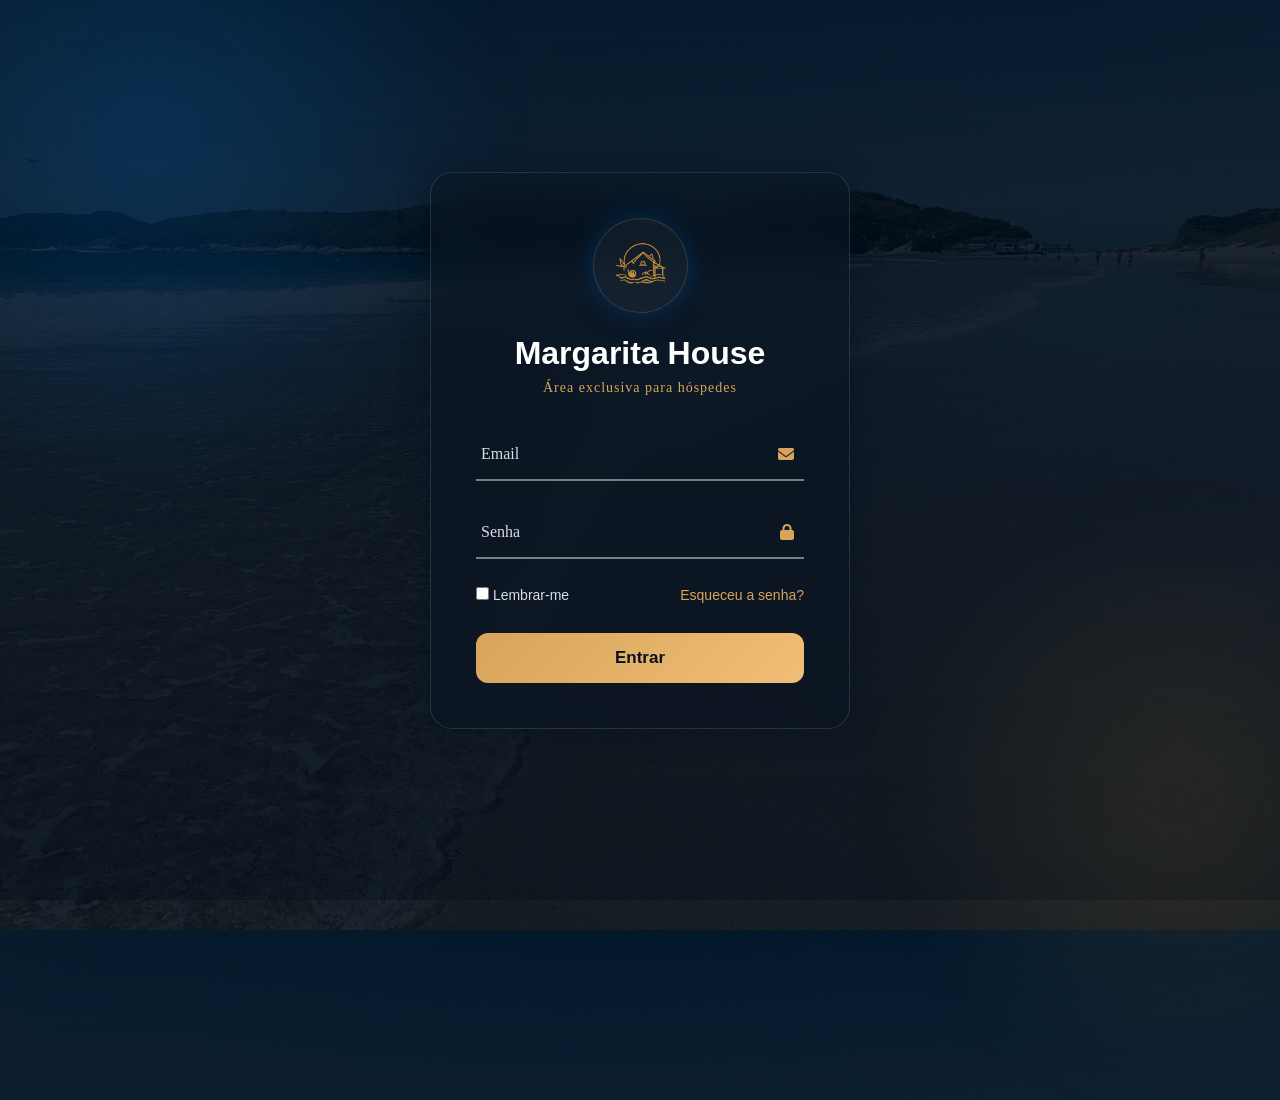
<file: login.html>
<!DOCTYPE html>
<html lang="en">

<head>
    <meta charset="UTF-8">
    <meta name="viewport" content="width=device-width, initial-scale=1.0">
    <title>Margarida House | Login</title>
    <link rel="stylesheet" href="login.css">
    <link rel="stylesheet" href="https://cdnjs.cloudflare.com/ajax/libs/font-awesome/6.5.1/css/all.min.css">

    <!-- FIVICON -->
    <link rel="icon" type="image/png" sizes="128x128" href="img/android-chrome-192x192.png">


</head>

<body>
    <div class="login-box">

        <div class="logo">
            <img src="img/logo.png" alt="Logo Margarita House">
            <h1>Margarita House</h1>
            <p>Área exclusiva para hóspedes</p>
        </div>

        <form onsubmit="return login(event)">

            <div class="input-box">
                <input type="email" id="email" required>
                <label>Email</label>
                <i class="fas fa-envelope"></i>
            </div>

            <div class="input-box">
                <input type="password" id="senha" required>
                <label>Senha</label>
                <i class="fas fa-lock"></i>
            </div>

            <div class="options">

                <label>
                    <input type="checkbox">
                    Lembrar-me
                </label>

                <a href="#">Esqueceu a senha?</a>

            </div>
            <button type="submit" class="btn-login">
                Entrar
            </button>
        </form>

    </div>

    <script src="script.js"></script>
</body>

</html>
</file>
<file: login.css>
* {
    margin: 0;
    padding: 0;
    box-sizing: border-box;
    font-family: 'Segoe UI', sans-serif;
}

body {
    font-family: 'Times New Roman', serif;
    height: 100vh;
    display: flex;
    justify-content: center;
    align-items: center;

    /* Fundo igual ao padrão do site */
    background:
        linear-gradient(rgba(1, 12, 25, 0.88),
            rgba(1, 12, 25, 0.92)),
        url('img/praia.png');

    background-size: cover;
    background-position: center;
    overflow: hidden;
}

/* brilho azul do fundo */
body::before {
    content: '';
    position: absolute;
    width: 700px;
    height: 700px;
    background: radial-gradient(circle,
            rgba(0, 140, 255, 0.18),
            transparent 70%);
    top: -200px;
    left: -200px;
    filter: blur(40px);
}

body::after {
    content: '';
    position: absolute;
    width: 600px;
    height: 600px;
    background: radial-gradient(circle,
            rgba(255, 170, 60, 0.10),
            transparent 70%);
    bottom: -200px;
    right: -200px;
    filter: blur(40px);
}

.login-box {
    position: relative;
    width: 420px;

    background: rgba(10, 20, 35, 0.55);

    border: 1px solid rgba(255, 255, 255, 0.12);

    backdrop-filter: blur(18px);
    -webkit-backdrop-filter: blur(18px);

    border-radius: 22px;

    padding: 45px;

    box-shadow:
        0 0 30px rgba(0, 0, 0, 0.45),
        0 0 40px rgba(0, 140, 255, 0.08);

    color: white;
}

.logo {
    text-align: center;
    margin-bottom: 35px;
}

.logo h1 {
    font-size: 34px;
    font-weight: 700;
    margin-bottom: 8px;
    color: #ffffff;
}

.logo p {
    color: #c8d2e1;
    font-size: 14px;
    letter-spacing: 1px;
    font-family: 'Times New Roman', serif;
}

.input-box {
    position: relative;
    margin-bottom: 28px;
}

.input-box input {
    width: 100%;
    background: transparent;
    border: none;
    border-bottom: 2px solid rgba(255, 255, 255, 0.45);

    padding: 15px 40px 15px 5px;

    color: white;
    font-size: 16px;
    outline: none;

    transition: 0.3s;

}

.input-box input:focus {
    border-bottom: 2px solid #d8a45b;
    box-shadow: 0 10px 20px rgba(216, 164, 91, 0.12);
}

.input-box label {
    position: absolute;
    left: 5px;
    top: 14px;

    color: #d7dde8;
    pointer-events: none;

    transition: 0.3s;
    font-family: 'Times New Roman', serif;
}

.input-box input:focus~label,
.input-box input:valid~label {
    top: -10px;
    font-size: 12px;
    color: #d8a45b;
}

.input-box i {
    position: absolute;
    right: 10px;
    top: 15px;
    color: #d8a45b;
}

.options {
    display: flex;
    justify-content: space-between;
    align-items: center;

    margin-bottom: 30px;
    font-size: 14px;
    color: #d7dde8;
}

.options a {
    text-decoration: none;
    color: #d8a45b;
    transition: 0.3s;
}

.options a:hover {
    color: #f6c37c;
}

.btn-login {
    width: 100%;
    padding: 15px;

    border: none;
    border-radius: 12px;

    background: linear-gradient(135deg,
            #d8a45b,
            #f0be76);

    color: #08121f;

    font-size: 17px;
    font-weight: 700;

    cursor: pointer;

    transition: 0.4s;
}

.btn-login:hover {
    transform: translateY(-2px);

    box-shadow:
        0 0 20px rgba(216, 164, 91, 0.35),
        0 0 40px rgba(216, 164, 91, 0.15);
}

.register {
    text-align: center;
    margin-top: 28px;
    color: #d7dde8;
    font-size: 15px;
}

.register a {
    color: #d8a45b;
    text-decoration: none;
    font-weight: 600;
}

.register a:hover {
    color: #f0be76;
}

/* LOGO */

.logo {
    text-align: center;
    margin-bottom: 35px;
}

.logo img {
    width: 95px;
    height: 95px;

    object-fit: cover;

    margin-bottom: 18px;

    border-radius: 50%;

    padding: 8px;

    background: rgba(255, 255, 255, 0.04);

    border: 1px solid rgba(255, 255, 255, 0.12);

    box-shadow:
        0 0 25px rgba(0, 140, 255, 0.15),
        0 0 45px rgba(0, 140, 255, 0.08);

    transition: 0.4s;
}

.logo img:hover {

    transform: scale(1.05);

    box-shadow:
        0 0 35px rgba(0, 140, 255, 0.30),
        0 0 60px rgba(0, 140, 255, 0.15);
}

.logo h1 {
    color: white;
    font-size: 32px;
    margin-bottom: 8px;
}

.logo p {
    color: #d8a45b;
    font-size: 14px;
    letter-spacing: 1px;
}


/* RESPONSIVO */
@media screen and (max-width: 768px) {
    .colaborador img {
        width: 30%;
    }

}
</file>
